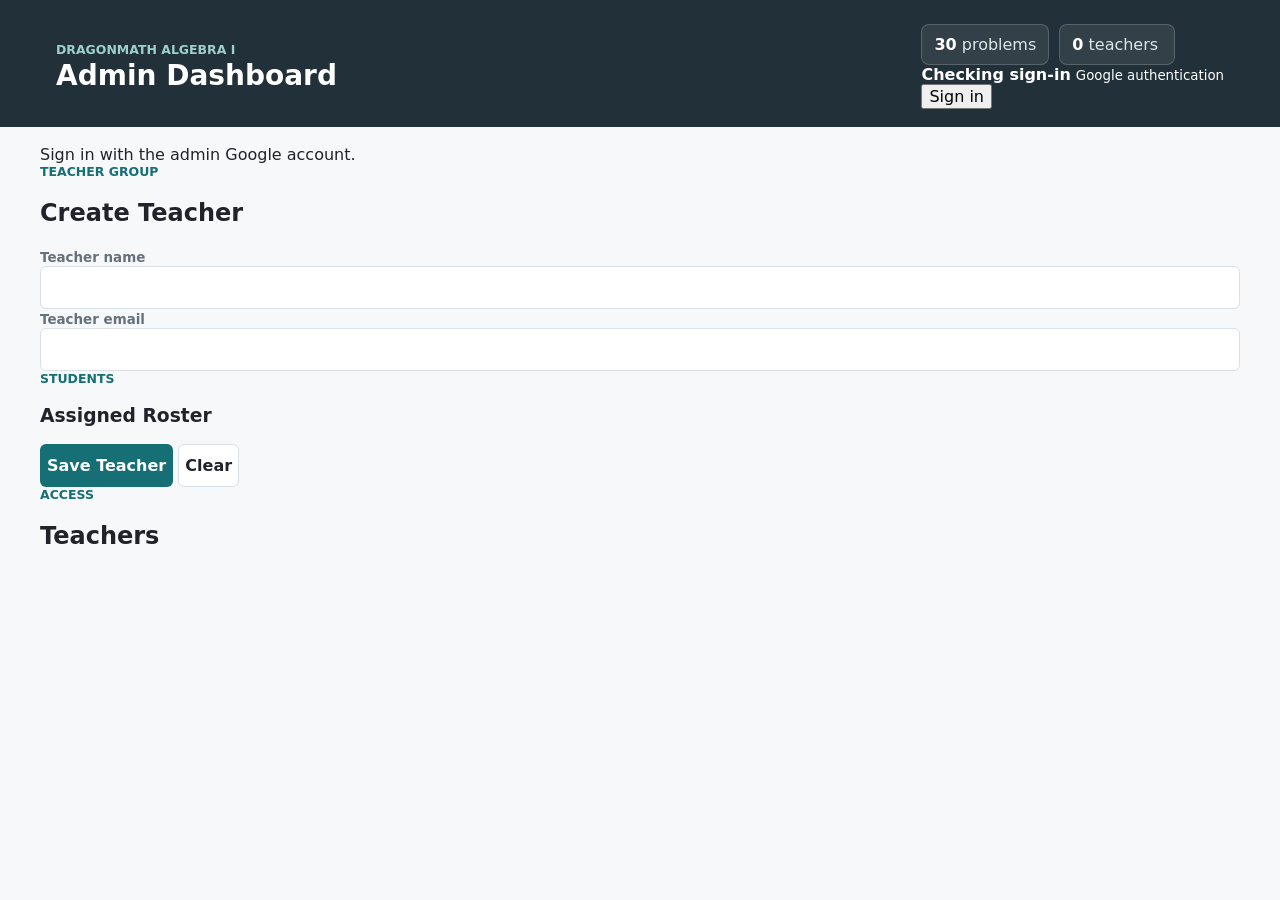
<file: admin.html>
<!doctype html>
<html lang="en">
  <head>
    <meta charset="UTF-8" />
    <meta name="viewport" content="width=device-width, initial-scale=1.0" />
    <title>Admin Dashboard | DragonMath</title>
    <link rel="stylesheet" href="styles.css?v=20260521-1" />
  </head>
  <body data-page="admin">
    <header class="app-header">
      <div>
        <p class="eyebrow">DragonMath Algebra I</p>
        <h1>Admin Dashboard</h1>
      </div>
      <div class="header-stack">
        <div class="header-stats" aria-label="Admin summary">
          <span><strong id="header-problem-count">30</strong> problems</span>
          <span><strong id="admin-teacher-count">0</strong> teachers</span>
        </div>
        <div class="auth-strip" aria-label="Google account">
          <span class="auth-dot" id="auth-dot" aria-hidden="true"></span>
          <div>
            <strong id="auth-name">Checking sign-in</strong>
            <small id="auth-email">Google authentication</small>
          </div>
          <button class="light-button" id="sign-in-button" type="button">Sign in</button>
          <button class="light-button" id="sign-out-button" type="button" hidden>Sign out</button>
        </div>
      </div>
    </header>

    <main class="app-shell">
      <section class="status-banner" id="admin-note" aria-live="polite">
        Sign in with the admin Google account.
      </section>

      <section class="admin-grid" aria-label="Teacher management">
        <section class="admin-panel" aria-labelledby="teacher-form-heading">
          <div class="admin-panel-header">
            <div>
              <p class="eyebrow">Teacher Group</p>
              <h2 id="teacher-form-heading">Create Teacher</h2>
            </div>
          </div>

          <div class="teacher-form-grid">
            <label>
              Teacher name
              <input id="teacher-name" type="text" autocomplete="name" />
            </label>
            <label>
              Teacher email
              <input id="teacher-email" type="email" autocomplete="email" />
            </label>
          </div>

          <div class="student-picker" aria-label="Assigned students">
            <div class="student-picker-heading">
              <p class="eyebrow">Students</p>
              <h3>Assigned Roster</h3>
            </div>
            <div class="student-check-list" id="teacher-student-list"></div>
          </div>

          <div class="form-actions">
            <button class="primary-button" id="save-teacher" type="button" disabled>
              Save Teacher
            </button>
            <button class="secondary-button" id="clear-teacher-form" type="button" disabled>
              Clear
            </button>
          </div>
        </section>

        <section class="admin-panel" aria-labelledby="teacher-list-heading">
          <div class="admin-panel-header">
            <div>
              <p class="eyebrow">Access</p>
              <h2 id="teacher-list-heading">Teachers</h2>
            </div>
          </div>
          <div class="teacher-list" id="teacher-list"></div>
        </section>
      </section>
    </main>

    <script type="module" src="app.js?v=20260521-1"></script>
  </body>
</html>
</file>
<file: styles.css>
:root {
  color-scheme: light;
  --bg: #f7f8fa;
  --surface: #ffffff;
  --surface-strong: #eef4f2;
  --ink: #20242a;
  --muted: #66717c;
  --line: #d9e0e6;
  --accent: #156f75;
  --accent-dark: #0e555a;
  --accent-soft: #dcefed;
  --good: #117a4f;
  --good-soft: #dff3e9;
  --bad: #b43b45;
  --bad-soft: #f8e2e4;
  --warn: #9a6b00;
  --warn-soft: #fff1c2;
  --shadow: 0 20px 50px rgba(41, 55, 66, 0.11);
  font-family:
    Inter, ui-sans-serif, system-ui, -apple-system, BlinkMacSystemFont, "Segoe UI",
    sans-serif;
}

* {
  box-sizing: border-box;
}

body {
  margin: 0;
  min-height: 100vh;
  background: var(--bg);
  color: var(--ink);
}

button,
input,
select {
  font: inherit;
}

button {
  cursor: pointer;
}

.app-header {
  display: flex;
  align-items: center;
  justify-content: space-between;
  gap: 24px;
  padding: 24px clamp(18px, 5vw, 56px) 18px;
  background: #223039;
  color: #fff;
}

.app-header h1,
.app-header p {
  margin: 0;
}

.app-header h1 {
  margin-top: 4px;
  font-size: 1.75rem;
  line-height: 1.1;
}

.eyebrow {
  margin: 0 0 5px;
  color: var(--accent);
  font-size: 0.78rem;
  font-weight: 800;
  text-transform: uppercase;
}

.app-header .eyebrow {
  color: #9bd1ca;
}

.header-stats {
  display: flex;
  flex-wrap: wrap;
  gap: 10px;
}

.header-stats span {
  min-width: 116px;
  padding: 10px 12px;
  border: 1px solid rgba(255, 255, 255, 0.18);
  border-radius: 8px;
  background: rgba(255, 255, 255, 0.08);
  color: #dbe8ea;
}

.header-stats strong {
  color: #fff;
}

.app-shell {
  width: min(1450px, 100%);
  margin: 0 auto;
  padding: 18px clamp(14px, 4vw, 40px) 36px;
}

.workspace-grid {
  display: grid;
  grid-template-columns: minmax(260px, 320px) minmax(0, 1fr);
  gap: 18px;
  align-items: start;
}

.student-panel,
.assignment-panel,
.dashboard-summary,
.dashboard-table-wrap {
  border: 1px solid var(--line);
  border-radius: 8px;
  background: var(--surface);
  box-shadow: var(--shadow);
}

.student-panel {
  position: sticky;
  top: 16px;
  display: grid;
  gap: 12px;
  padding: 18px;
}

.student-panel h2,
.assignment-toolbar h2,
.dashboard-summary h2,
.table-actions h3 {
  margin: 0;
}

label {
  color: var(--muted);
  font-size: 0.84rem;
  font-weight: 800;
}

select,
input {
  width: 100%;
  min-height: 43px;
  border: 1px solid var(--line);
  border-radius: 6px;
  background: #fff;
  color: var(--ink);
  padding: 9px 10px;
}

input:disabled {
  background: #eef2f4;
  color: var(--muted);
}

select:focus,
input:focus,
button:focus-visible {
  outline: 3px solid rgba(21, 111, 117, 0.22);
  outline-offset: 2px;
}

.primary-button,
.submit-button,
.secondary-button,
.danger-button {
  min-height: 43px;
  border-radius: 6px;
  border: 1px solid transparent;
  font-weight: 900;
}

.primary-button,
.submit-button {
  background: var(--accent);
  color: #fff;
}

.primary-button:hover,
.submit-button:hover {
  background: var(--accent-dark);
}

.submit-button:disabled {
  cursor: not-allowed;
  background: #aeb8bf;
}

.secondary-button {
  background: #fff;
  border-color: var(--line);
  color: var(--ink);
}

.secondary-button:hover {
  background: var(--surface-strong);
}

.danger-button {
  background: #fff;
  border-color: rgba(180, 59, 69, 0.36);
  color: var(--bad);
}

.danger-button:hover {
  background: var(--bad-soft);
}

.score-box {
  display: grid;
  gap: 2px;
  padding: 14px;
  border-radius: 8px;
  background: var(--surface-strong);
}

.score-box span,
.score-box small,
.mini-metrics span,
.summary-metrics span {
  color: var(--muted);
  font-weight: 800;
}

.score-box strong {
  font-size: 1.7rem;
}

.submission-note {
  min-height: 22px;
  margin: 0;
  color: var(--muted);
  font-size: 0.9rem;
  line-height: 1.35;
}

.access-note {
  min-height: 20px;
  margin: -4px 0 0;
  color: var(--muted);
  font-size: 0.86rem;
  font-weight: 800;
  line-height: 1.35;
}

.access-note.is-error {
  color: var(--bad);
}

.access-note.is-success {
  color: var(--good);
}

.assignment-panel {
  overflow: hidden;
}

.assignment-builder {
  display: grid;
  gap: 16px;
  padding: 18px;
  border: 1px solid var(--line);
  border-radius: 8px;
  background: var(--surface);
  box-shadow: var(--shadow);
}

.builder-heading {
  display: flex;
  align-items: center;
  justify-content: space-between;
  gap: 14px;
}

.builder-heading h2,
.builder-heading p {
  margin: 0;
}

.builder-grid {
  display: grid;
  grid-template-columns: repeat(auto-fit, minmax(190px, 1fr));
  gap: 12px;
}

.builder-grid label {
  display: grid;
  gap: 6px;
}

.builder-grid label span {
  color: var(--muted);
  font-size: 0.78rem;
  font-weight: 900;
  text-transform: uppercase;
}

.check-field {
  align-content: end;
  grid-template-columns: auto 1fr;
  min-height: 70px;
}

.check-field input {
  width: 18px;
  height: 18px;
}

.custom-assignment-list {
  display: grid;
  grid-template-columns: repeat(auto-fit, minmax(240px, 1fr));
  gap: 10px;
}

.assignment-card {
  display: grid;
  gap: 10px;
  padding: 12px;
  border: 1px solid var(--line);
  border-radius: 8px;
  background: #fff;
}

.assignment-card h3,
.assignment-card p {
  margin: 0;
}

.assignment-card > span {
  color: var(--accent);
  font-weight: 900;
}

.compact-empty {
  min-height: 82px;
}

.assignment-preview {
  display: grid;
  gap: 12px;
  padding: 14px;
  border: 1px solid var(--line);
  border-radius: 8px;
  background: #f7fafb;
}

.preview-heading {
  display: flex;
  align-items: center;
  justify-content: space-between;
  gap: 12px;
}

.preview-heading h3,
.preview-heading p {
  margin: 0;
}

.preview-heading > span {
  min-height: 34px;
  display: inline-grid;
  place-items: center;
  border-radius: 999px;
  padding: 5px 10px;
  background: var(--accent-soft);
  color: var(--accent-dark);
  font-size: 0.82rem;
  font-weight: 900;
  white-space: nowrap;
}

.preview-problems {
  max-height: 560px;
  overflow: auto;
  padding: 0;
}

.assignment-toolbar {
  display: flex;
  justify-content: space-between;
  gap: 18px;
  padding: 18px;
  border-bottom: 1px solid var(--line);
}

.mini-metrics {
  display: flex;
  align-items: center;
  flex-wrap: wrap;
  gap: 8px;
}

.mini-metrics span {
  min-width: 104px;
  padding: 8px 10px;
  border-radius: 999px;
  background: #f1f5f7;
  text-align: center;
}

.system-equations {
  display: grid;
  gap: 4px;
}

.graph-problem {
  display: grid;
  grid-template-columns: minmax(260px, 340px) minmax(0, 1fr);
  align-items: center;
  gap: 18px;
}

.graph-problem p {
  margin: 0;
  min-width: 0;
  overflow-wrap: anywhere;
}

.graph-prompt-stack {
  display: grid;
  gap: 12px;
  min-width: 0;
}

.math-table-wrap {
  max-width: 100%;
  overflow-x: auto;
}

.math-table {
  width: max-content;
  min-width: 190px;
  border-collapse: collapse;
  font-size: 0.92rem;
  background: #fff;
}

.math-table th,
.math-table td {
  min-width: 48px;
  padding: 7px 10px;
  border: 1px solid var(--line);
  text-align: center;
}

.math-table th {
  color: var(--muted);
  background: var(--surface-strong);
  font-size: 0.76rem;
  text-transform: uppercase;
}

.coordinate-graph {
  margin: 0;
  width: min(100%, 340px);
  max-width: 340px;
  border: 1px solid var(--line);
  border-radius: 8px;
  background: #ffffff;
  box-shadow: inset 0 0 0 1px rgba(20, 114, 116, 0.04);
}

.coordinate-graph svg {
  display: block;
  width: 100%;
  height: auto;
}

.grid-background {
  fill: #fbfdfd;
}

.grid-line {
  stroke: #dce6e7;
  stroke-width: 0.8;
}

.grid-axis {
  stroke: #52636a;
  stroke-width: 1.6;
}

.axis-labels {
  fill: #56676f;
  font-size: 6.5px;
  font-weight: 850;
  pointer-events: none;
}

.axis-labels > text:first-child,
.axis-labels > text:nth-child(2) {
  font-size: 10px;
}

.x-tick {
  text-anchor: middle;
}

.y-tick {
  text-anchor: end;
}

.graph-line {
  stroke: var(--accent);
  stroke-linecap: round;
  stroke-width: 3.5;
}

.graph-point circle {
  fill: #ffffff;
  stroke: var(--accent-dark);
  stroke-width: 1.8;
}

.graph-point text {
  fill: var(--ink);
  font-size: 9.5px;
  font-weight: 900;
}

.problem-list {
  display: grid;
  grid-template-columns: repeat(auto-fit, minmax(285px, 1fr));
  gap: 12px;
  padding: 18px;
}

.empty-state {
  grid-column: 1 / -1;
  min-height: 180px;
  display: grid;
  place-items: center;
  border: 1px dashed var(--line);
  border-radius: 8px;
  color: var(--muted);
  font-weight: 800;
  text-align: center;
}

.problem-card {
  display: grid;
  grid-template-columns: auto minmax(0, 1fr);
  gap: 10px 12px;
  min-height: 164px;
  padding: 14px;
  border: 1px solid var(--line);
  border-radius: 8px;
  background: #fff;
}

.problem-number {
  display: grid;
  place-items: center;
  width: 36px;
  height: 36px;
  border-radius: 50%;
  background: #edf2f5;
  color: var(--muted);
  font-weight: 900;
}

.problem-type {
  margin-bottom: 4px;
  color: var(--muted);
  font-size: 0.76rem;
  font-weight: 850;
  text-transform: uppercase;
}

.equation {
  align-self: center;
  min-width: 0;
  font-size: 1.2rem;
  font-weight: 900;
  overflow-wrap: anywhere;
}

.answer-row {
  grid-column: 1 / -1;
  display: grid;
  grid-template-columns: minmax(90px, 1fr) minmax(110px, auto);
  gap: 10px;
  align-items: center;
}

.answer-row input,
.answer-row select {
  min-width: 0;
}

.answer-row.is-pair {
  grid-template-columns: minmax(78px, 1fr) minmax(78px, 1fr) minmax(110px, auto);
}

.answer-row.is-slope {
  grid-template-columns:
    minmax(112px, 0.9fr)
    minmax(92px, 0.75fr)
    minmax(92px, 0.75fr)
    minmax(110px, auto);
}

.answer-row.is-slope-intercept,
.answer-row.is-graph-line {
  grid-template-columns: minmax(90px, 1fr) minmax(90px, 1fr) minmax(110px, auto);
}

.answer-row.is-graph-intercept {
  grid-template-columns: minmax(120px, 180px) minmax(110px, auto);
}

.answer-row.is-inequality {
  grid-template-columns: minmax(90px, 0.75fr) minmax(140px, 1fr) minmax(110px, auto);
}

.answer-field {
  display: grid;
  grid-template-columns: auto minmax(0, 1fr);
  gap: 8px;
  align-items: center;
}

.answer-field span {
  color: var(--ink);
  font-weight: 900;
}

.feedback {
  min-height: 35px;
  display: grid;
  place-items: center;
  border-radius: 6px;
  padding: 7px 10px;
  color: var(--muted);
  background: #f3f6f8;
  font-weight: 900;
  text-align: center;
}

.problem-card.is-correct {
  border-color: rgba(17, 116, 70, 0.35);
  background: var(--good-soft);
}

.problem-card.is-wrong {
  border-color: rgba(180, 59, 69, 0.35);
  background: var(--bad-soft);
}

.dashboard-grid {
  display: grid;
  gap: 18px;
}

.dashboard-summary {
  display: grid;
  grid-template-columns: minmax(190px, 1fr) minmax(210px, 260px) minmax(360px, 1.6fr);
  gap: 20px;
  padding: 18px;
}

.dashboard-controls {
  display: grid;
  gap: 6px;
  min-width: min(260px, 100%);
}

.summary-metrics {
  display: grid;
  grid-template-columns: repeat(3, minmax(130px, 1fr));
  gap: 10px;
  min-width: min(520px, 100%);
}

.summary-metrics div {
  padding: 12px;
  border-radius: 8px;
  background: var(--surface-strong);
}

.summary-metrics strong {
  display: block;
  margin-top: 4px;
  font-size: 1.35rem;
}

.dashboard-sync-status {
  grid-column: 1 / -1;
  margin: -4px 0 0;
  color: var(--muted);
  font-size: 0.9rem;
  font-weight: 700;
  line-height: 1.35;
}

.table-actions {
  display: flex;
  align-items: center;
  justify-content: space-between;
  gap: 14px;
  padding: 16px 18px;
  border-bottom: 1px solid var(--line);
}

.table-buttons {
  display: flex;
  flex-wrap: wrap;
  justify-content: flex-end;
  gap: 10px;
}

.table-scroll {
  overflow-x: auto;
}

table {
  width: 100%;
  min-width: 940px;
  border-collapse: collapse;
}

th,
td {
  padding: 12px 14px;
  border-bottom: 1px solid var(--line);
  text-align: left;
}

th {
  color: var(--muted);
  font-size: 0.8rem;
  text-transform: uppercase;
}

tbody tr:hover {
  background: #f7fafb;
}

tbody tr.is-selected-work {
  background: var(--accent-soft);
}

.status-pill {
  display: inline-grid;
  min-width: 108px;
  min-height: 30px;
  place-items: center;
  border-radius: 999px;
  padding: 4px 10px;
  color: var(--warn);
  background: var(--warn-soft);
  font-weight: 900;
}

.status-pill.is-submitted {
  color: var(--good);
  background: var(--good-soft);
}

.table-reset-button {
  min-height: 34px;
  padding: 6px 10px;
}

.student-work-panel {
  display: grid;
  gap: 16px;
  border: 1px solid var(--line);
  border-radius: 8px;
  background: var(--surface);
  box-shadow: var(--shadow);
  scroll-margin-top: 16px;
  transition:
    border-color 160ms ease,
    box-shadow 160ms ease;
}

.student-work-panel:focus {
  outline: 3px solid rgba(21, 111, 117, 0.22);
  outline-offset: 2px;
}

.student-work-panel.is-attention {
  border-color: rgba(21, 111, 117, 0.55);
  box-shadow: 0 0 0 4px rgba(21, 111, 117, 0.14), var(--shadow);
}

.student-work-header {
  display: flex;
  align-items: start;
  justify-content: space-between;
  gap: 14px;
  padding: 16px 18px;
  border-bottom: 1px solid var(--line);
}

.student-work-header h3,
.student-work-header p {
  margin: 0;
}

.student-work-header p:not(.eyebrow) {
  margin-top: 4px;
  color: var(--muted);
  font-size: 0.92rem;
  line-height: 1.4;
}

.student-work-problems {
  display: grid;
  grid-template-columns: repeat(auto-fit, minmax(min(100%, 640px), 1fr));
  gap: 12px;
  padding: 0 18px 18px;
}

.review-card {
  display: grid;
  gap: 12px;
  min-height: 176px;
  padding: 14px;
  border: 1px solid var(--line);
  border-radius: 8px;
  background: #fff;
}

.review-card.is-correct {
  border-color: rgba(17, 116, 70, 0.35);
  background: var(--good-soft);
}

.review-card.is-wrong {
  border-color: rgba(180, 59, 69, 0.35);
  background: var(--bad-soft);
}

.review-card.is-pending {
  border-color: rgba(154, 107, 0, 0.28);
  background: var(--warn-soft);
}

.review-card.is-preview {
  border-color: rgba(21, 111, 117, 0.26);
}

.review-card-header {
  display: grid;
  grid-template-columns: auto minmax(0, 1fr) auto;
  gap: 10px;
  align-items: start;
}

.review-card.is-graph-review .graph-problem {
  grid-template-columns: 1fr;
  justify-items: center;
  gap: 12px;
}

.review-card.is-graph-review .coordinate-graph {
  justify-self: center;
  width: min(100%, 440px);
  max-width: 440px;
}

.review-card.is-graph-review .equation {
  width: 100%;
  font-size: 1rem;
  text-align: center;
}

.review-status {
  display: inline-grid;
  min-height: 30px;
  place-items: center;
  border-radius: 999px;
  background: #f3f6f8;
  color: var(--muted);
  padding: 4px 10px;
  font-size: 0.78rem;
  font-weight: 900;
  white-space: nowrap;
}

.review-card.is-correct .review-status {
  background: #fff;
  color: var(--good);
}

.review-card.is-wrong .review-status {
  background: #fff;
  color: var(--bad);
}

.review-card.is-pending .review-status {
  background: #fff;
  color: var(--warn);
}

.review-answer-grid {
  display: grid;
  grid-template-columns: repeat(2, minmax(0, 1fr));
  gap: 10px;
}

.review-answer-grid div {
  min-width: 0;
  padding: 10px;
  border-radius: 8px;
  background: rgba(255, 255, 255, 0.72);
}

.review-answer-grid span {
  display: block;
  color: var(--muted);
  font-size: 0.76rem;
  font-weight: 850;
  text-transform: uppercase;
}

.review-answer-grid strong {
  display: block;
  margin-top: 4px;
  overflow-wrap: anywhere;
}

@media (max-width: 860px) {
  .app-header,
  .assignment-toolbar,
  .dashboard-summary {
    grid-template-columns: 1fr;
    align-items: stretch;
    flex-direction: column;
  }

  .workspace-grid {
    grid-template-columns: 1fr;
  }

  .student-panel {
    position: static;
  }

  .summary-metrics {
    grid-template-columns: 1fr;
  }

  .graph-problem {
    grid-template-columns: 1fr;
  }

  .student-work-header,
  .preview-heading {
    align-items: stretch;
    flex-direction: column;
  }
}

@media (max-width: 520px) {
  .app-header h1 {
    font-size: 1.35rem;
  }

  .problem-list {
    grid-template-columns: 1fr;
    padding: 12px;
  }

  .problem-card {
    grid-template-columns: 1fr;
  }

  .problem-number {
    width: 32px;
    height: 32px;
  }

  .answer-row {
    grid-template-columns: 1fr;
  }

  .answer-row.is-pair,
  .answer-row.is-slope,
  .answer-row.is-slope-intercept,
  .answer-row.is-graph-line,
  .answer-row.is-graph-intercept,
  .answer-row.is-inequality {
    grid-template-columns: 1fr;
  }

  .review-card-header,
  .review-answer-grid {
    grid-template-columns: 1fr;
  }
}
</file>
